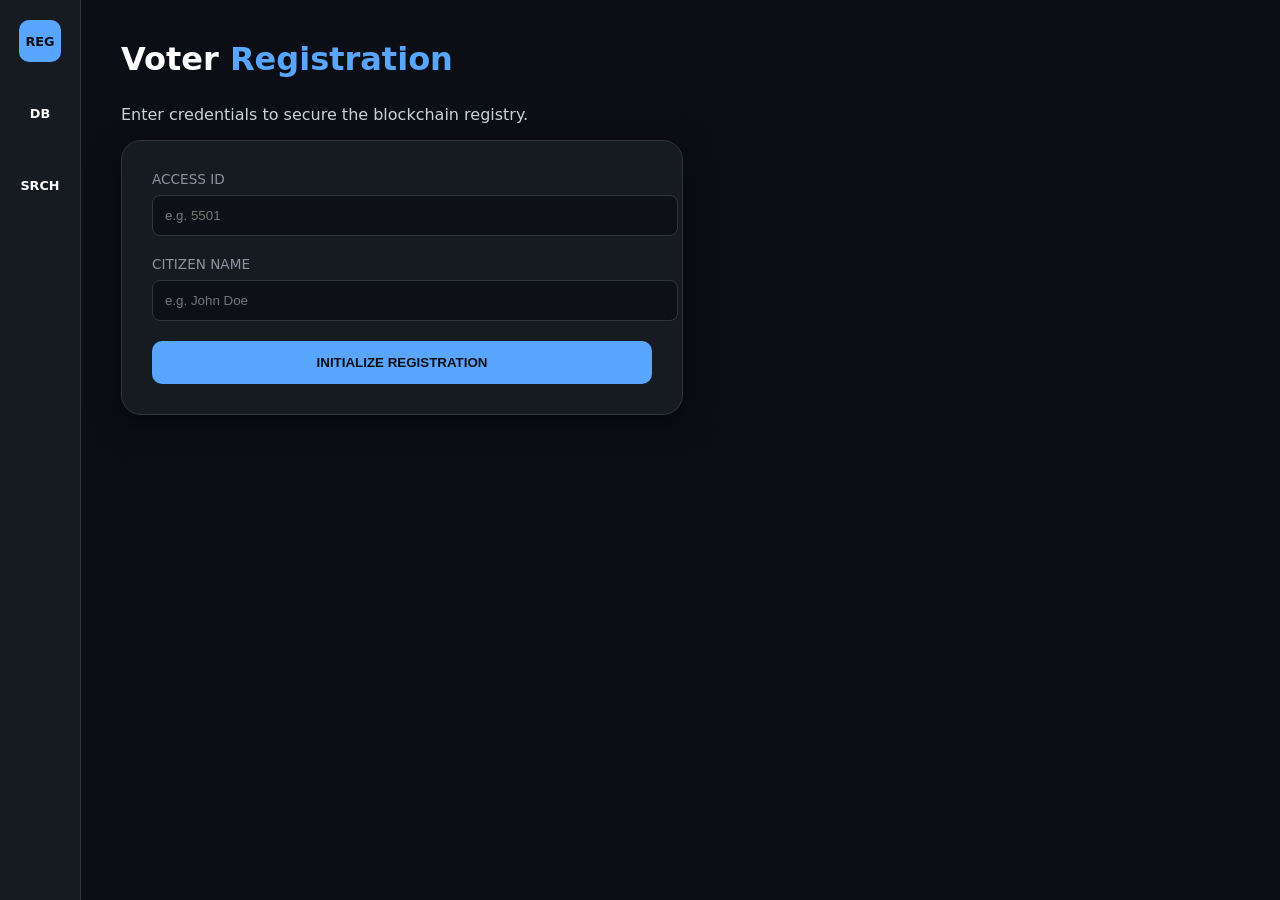
<file: voter_project/templates/index.html>
<!DOCTYPE html>
<html lang="en">
<head>
    <meta charset="UTF-8">
    <meta name="viewport" content="width=device-width, initial-scale=1.0">
    <title>Voter-X | Secure Registry</title>
    <style>
        :root {
            --bg: #0b0e14;
            --card-bg: #161b22;
            --accent: #58a6ff;
            --neon: #7ee787;
            --text: #c9d1d9;
            --glass: rgba(255, 255, 255, 0.05);
        }

        body {
            font-family: 'Inter', system-ui, -apple-system, sans-serif;
            background-color: var(--bg);
            color: var(--text);
            margin: 0;
            display: flex;
            min-height: 100vh;
        }

        /* Side Navigation */
        nav {
            width: 80px;
            background: var(--card-bg);
            border-right: 1px solid #30363d;
            display: flex;
            flex-direction: column;
            align-items: center;
            padding: 20px 0;
            gap: 30px;
        }

        .nav-icon {
            width: 40px;
            height: 40px;
            border-radius: 10px;
            display: flex;
            justify-content: center;
            align-items: center;
            cursor: pointer;
            transition: 0.3s;
            color: white;
            font-weight: bold;
            font-size: 0.8rem;
            border: 1px solid transparent;
        }

        .nav-icon:hover { background: var(--glass); border-color: var(--accent); }
        .nav-icon.active { background: var(--accent); color: var(--bg); }

        /* Main Content */
        main { flex: 1; padding: 40px; overflow-y: auto; }

        .page { display: none; animation: fadeIn 0.4s ease-out; }
        .page.active { display: block; }

        @keyframes fadeIn {
            from { opacity: 0; transform: translateY(10px); }
            to { opacity: 1; transform: translateY(0); }
        }

        /* Creative Cards */
        .glass-card {
            background: var(--card-bg);
            border: 1px solid #30363d;
            padding: 30px;
            border-radius: 20px;
            max-width: 500px;
            box-shadow: 0 10px 30px rgba(0,0,0,0.5);
        }

        h1 { font-size: 2rem; color: #fff; margin-top: 0; }
        .accent-text { color: var(--accent); }

        /* Inputs */
        .input-box { margin-bottom: 20px; }
        label { display: block; margin-bottom: 8px; font-size: 0.85rem; color: #8b949e; }
        input {
            width: 100%;
            background: #0d1117;
            border: 1px solid #30363d;
            padding: 12px;
            border-radius: 8px;
            color: white;
            outline: none;
            transition: 0.3s;
        }
        input:focus { border-color: var(--accent); box-shadow: 0 0 0 3px rgba(88, 166, 255, 0.1); }

        /* Buttons */
        .btn {
            background: var(--accent);
            color: var(--bg);
            border: none;
            padding: 14px 24px;
            border-radius: 10px;
            font-weight: 700;
            cursor: pointer;
            width: 100%;
            transition: 0.3s;
        }
        .btn:hover { filter: brightness(1.1); transform: scale(1.02); }

        /* Table Design for "Another Webpage" view */
        table {
            width: 100%;
            border-collapse: collapse;
            margin-top: 20px;
            background: var(--card-bg);
            border-radius: 12px;
            overflow: hidden;
        }
        th { background: #1f242c; text-align: left; padding: 15px; color: var(--accent); font-size: 0.9rem; }
        td { padding: 15px; border-bottom: 1px solid #30363d; }
        tr:hover { background: rgba(255,255,255,0.02); }

        .stats-grid { display: grid; grid-template-columns: 1fr 1fr; gap: 20px; margin-bottom: 30px; }
        .stat-card { background: var(--glass); padding: 20px; border-radius: 15px; border: 1px solid #30363d; }
        .stat-val { font-size: 1.5rem; font-weight: bold; color: var(--neon); }
    </style>
</head>
<body>

    <nav>
        <div class="nav-icon active" onclick="showPage('register', this)">REG</div>
        <div class="nav-icon" onclick="showPage('database', this)">DB</div>
        <div class="nav-icon" onclick="showPage('search', this)">SRCH</div>
    </nav>

    <main>
        <section id="register" class="page active">
            <h1>Voter <span class="accent-text">Registration</span></h1>
            <p>Enter credentials to secure the blockchain registry.</p>
            
            <div class="glass-card">
                <div class="input-box">
                    <label>ACCESS ID</label>
                    <input type="number" id="vId" placeholder="e.g. 5501">
                </div>
                <div class="input-box">
                    <label>CITIZEN NAME</label>
                    <input type="text" id="vName" placeholder="e.g. John Doe">
                </div>
                <button class="btn" onclick="registerVoter()">INITIALIZE REGISTRATION</button>
            </div>
        </section>

        <section id="database" class="page">
            <h1>Citizen <span class="accent-text">Database</span></h1>
            <div class="stats-grid">
                <div class="stat-card">
                    <label>TOTAL ENTRIES</label>
                    <div id="count-val" class="stat-val">0</div>
                </div>
                <div class="stat-card">
                    <label>SYSTEM STATUS</label>
                    <div class="stat-val" style="color: var(--accent)">ENCRYPTED</div>
                </div>
            </div>

            <table>
                <thead>
                    <tr>
                        <th>UID</th>
                        <th>NAME</th>
                        <th>STATUS</th>
                    </tr>
                </thead>
                <tbody id="voterTableBody">
                    </tbody>
            </table>
        </section>

        <section id="search" class="page">
            <h1>Binary <span class="accent-text">Search</span></h1>
            <p>Locate specific citizen records via ID indexing.</p>
            <div class="glass-card">
                <input type="number" id="searchId" placeholder="Enter ID to Scan...">
                <button class="btn" style="margin-top: 15px; background: var(--neon);" onclick="searchVoter()">EXECUTE SCAN</button>
                <div id="searchResult" style="margin-top: 20px; font-weight: bold;"></div>
            </div>
        </section>
    </main>

<script>
    // Load data
    let voters = JSON.parse(localStorage.getItem('voters')) || [];

    function showPage(pageId, element) {
        // Hide all pages
        document.querySelectorAll('.page').forEach(p => p.classList.remove('active'));
        // Show selected
        document.getElementById(pageId).classList.add('active');
        
        // Handle nav styling
        document.querySelectorAll('.nav-icon').forEach(i => i.classList.remove('active'));
        element.classList.add('active');

        if(pageId === 'database') renderTable();
    }

    function registerVoter() {
        const id = parseInt(document.getElementById('vId').value);
        const name = document.getElementById('vName').value.trim();

        if (!id || !name) return alert("Missing Data Fields");

        if (voters.some(v => v.id === id)) return alert("UID Conflict: ID already exists");

        voters.push({ id, name });
        localStorage.setItem('voters', JSON.stringify(voters));
        
        document.getElementById('vId').value = '';
        document.getElementById('vName').value = '';
        
        alert("Citizen Registered Successfully");
    }

    function renderTable() {
        const tbody = document.getElementById('voterTableBody');
        const countVal = document.getElementById('count-val');
        
        // Sorting automatically (like your C sort function)
        voters.sort((a, b) => a.id - b.id);
        
        tbody.innerHTML = voters.map(v => `
            <tr>
                <td>#${v.id}</td>
                <td style="color: #fff">${v.name}</td>
                <td style="color: var(--neon)">● Verified</td>
            </tr>
        `).join('');

        countVal.innerText = voters.length;
    }

    function searchVoter() {
        const sid = parseInt(document.getElementById('searchId').value);
        const resultDiv = document.getElementById('searchResult');
        
        voters.sort((a, b) => a.id - b.id);
        
        let low = 0, high = voters.length - 1;
        let found = null;

        while (low <= high) {
            let mid = Math.floor((low + high) / 2);
            if (voters[mid].id === sid) {
                found = voters[mid];
                break;
            }
            voters[mid].id < sid ? low = mid + 1 : high = mid - 1;
        }

        if (found) {
            resultDiv.style.color = "var(--neon)";
            resultDiv.innerText = `SCAN COMPLETE: Found ${found.name}`;
        } else {
            resultDiv.style.color = "red";
            resultDiv.innerText = "SCAN FAILED: ID NOT IN DATABASE";
        }
    }
</script>
</body>
</html>
</file>
